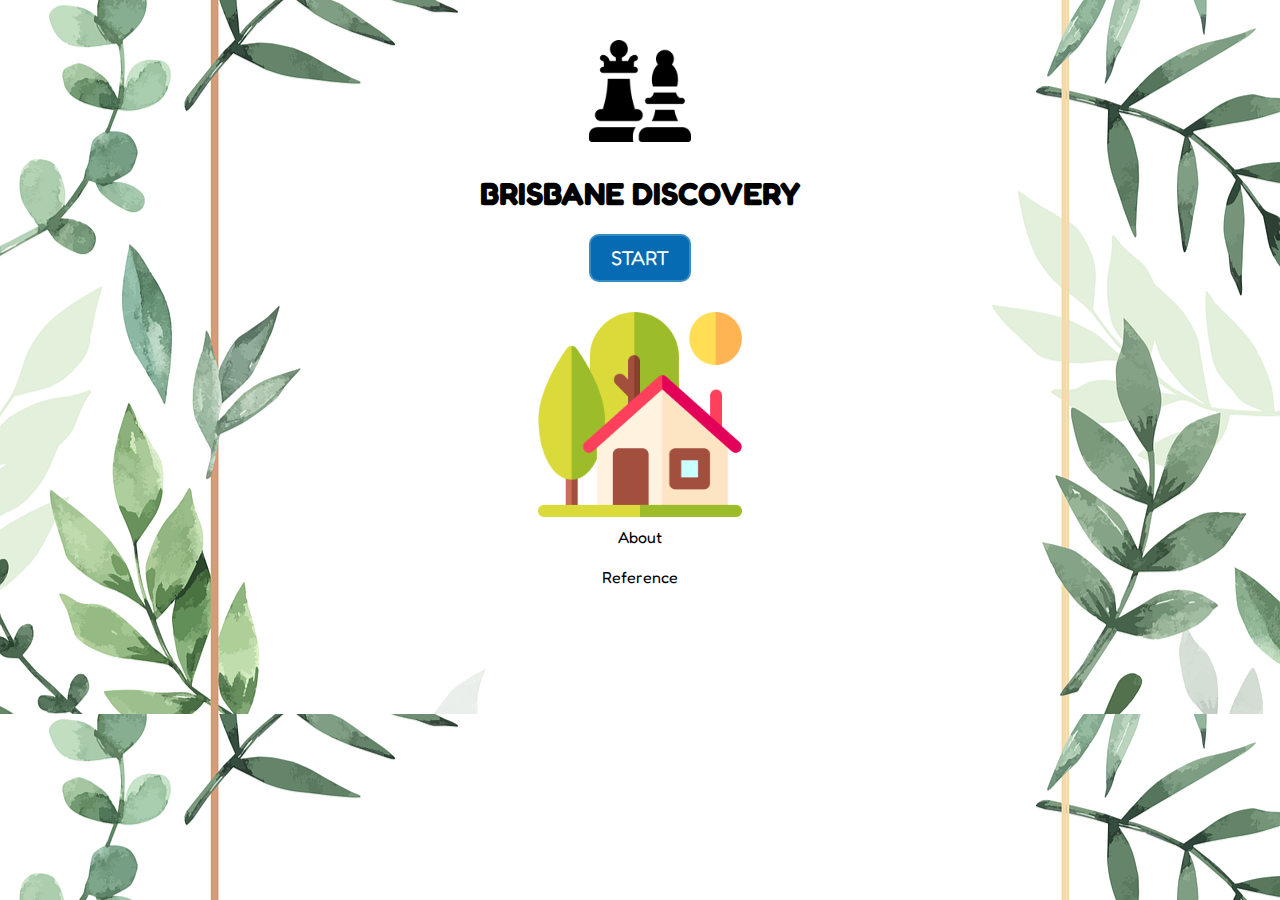
<file: index.html>
<!DOCTYPE html>
<html lang="en">
<head>
    <meta charset="UTF-8">
    <meta name="viewport" content="width=device-width, initial-scale=1.0">
    <title>Document</title>

    <link rel="preconnect" href="https://fonts.googleapis.com">
    <link rel="preconnect" href="https://fonts.gstatic.com" crossorigin>
    <link href="https://fonts.googleapis.com/css2?family=Fredoka+One&display=swap" rel="stylesheet">

    <link rel="stylesheet" href="./css/style.css">
</head>
<body class="home-page">
    <section id="home-container">
        <img class="home-page-icon" src="./images/chess.png" alt="chess image">
        <h1>BRISBANE DISCOVERY</h1>
        <a id="start-button" href="PlayerSelect.html">START</a>
        <img class="home-page-image" src="./images/house.png" alt="home image">
        <a class="game-intro" href="./About.html">About</a>
        <a class="reference" href="./Reference.html">Reference</a>
    </section>
</body>
</html>
</file>
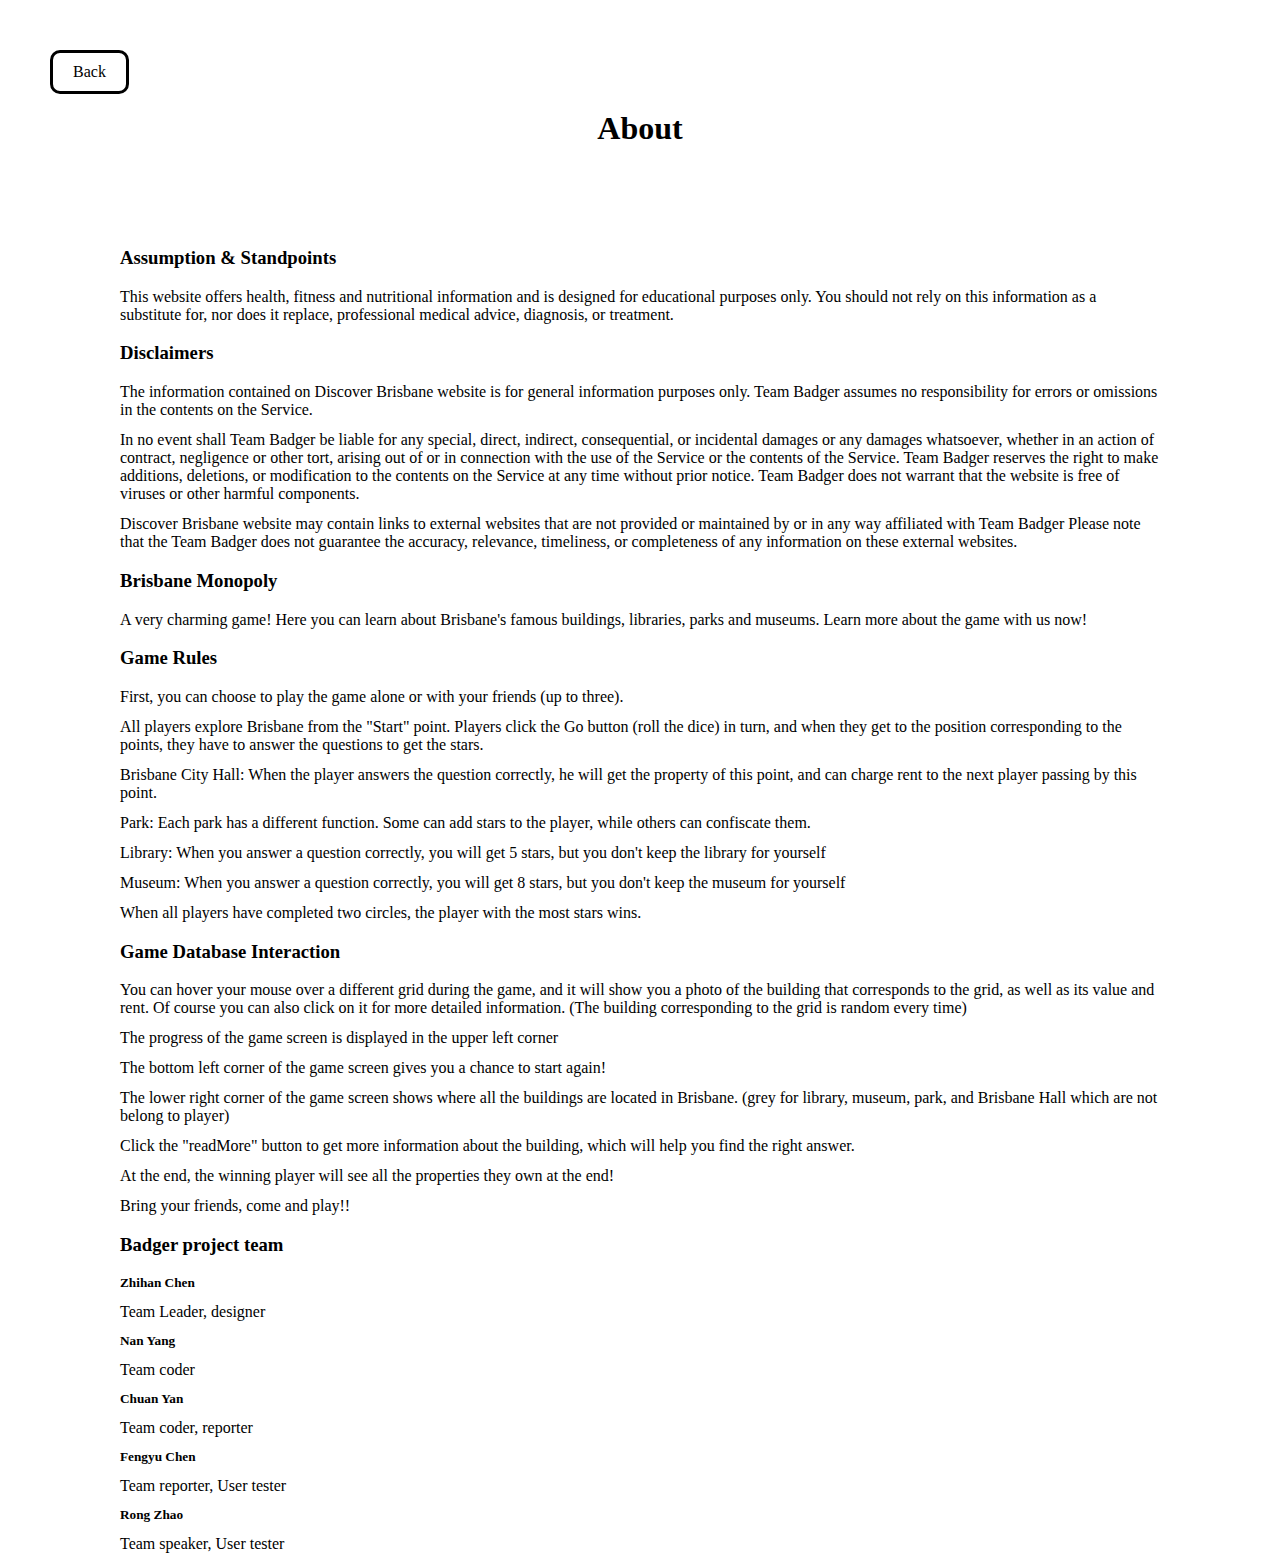
<file: About.html>
<!DOCTYPE html>
<html lang="en">
<head>
    <meta charset="UTF-8">
    <meta name="viewport" content="width=device-width, initial-scale=1.0">
    <title>Introduction</title>

    <link rel="stylesheet" href="./css/style.css">
</head>
<body id="game-intro-body">
    <a class="back-to-index" href="./index.html">Back</a>
    <h1 class="reference-title">About</h1>
    <h3 class="game-intro-subtitle">Assumption & Standpoints</h3>
        <p class="game-intro-item">This website offers health, fitness and nutritional information and is designed for educational purposes only. You should not rely on this information as a substitute for, nor does it replace, professional medical advice, diagnosis, or treatment.</p>
    <h3 class="game-intro-subtitle">Disclaimers</h3>
        <p class="game-intro-item">The information contained on Discover Brisbane website is for general information purposes only. Team Badger assumes no responsibility for errors or omissions in the contents on the Service.</p>
        <p class="game-intro-item">In no event shall Team Badger be liable for any special, direct, indirect, consequential, or incidental damages or any damages whatsoever, whether in an action of contract, negligence or other tort, arising out of or in connection with the use of the Service or the contents of the Service. Team Badger reserves the right to make additions, deletions, or modification to the contents on the Service at any time without prior notice. Team Badger does not warrant that the website is free of viruses or other harmful components.        </p>
        <p class="game-intro-item">Discover Brisbane website may contain links to external websites that are not provided or maintained by or in any way affiliated with Team Badger Please note that the Team Badger does not guarantee the accuracy, relevance, timeliness, or completeness of any information on these external websites.</p>
    <h3 class="game-intro-subtitle">Brisbane Monopoly</h3>
        <p class="game-intro-item">A very charming game! Here you can learn about Brisbane's famous buildings, libraries, parks and museums. Learn more about the game with us now!</p>
    <h3 class="game-intro-subtitle">Game Rules</h3>
        <p class="game-intro-item">First, you can choose to play the game alone or with your friends (up to three).</p>
        <p class="game-intro-item">All players explore Brisbane from the "Start" point. Players click the Go button (roll the dice) in turn, and when they get to the position corresponding to the points, they have to answer the questions to get the stars.</p>
        <p class="game-intro-item">Brisbane City Hall: When the player answers the question correctly, he will get the property of this point, and can charge rent to the next player passing by this point.</p>
        <p class="game-intro-item">Park: Each park has a different function. Some can add stars to the player, while others can confiscate them.</p>
        <p class="game-intro-item">Library: When you answer a question correctly, you will get 5 stars, but you don't keep the library for yourself</p>
        <p class="game-intro-item">Museum: When you answer a question correctly, you will get 8 stars, but you don't keep the museum for yourself</p>
        <p class="game-intro-item">When all players have completed two circles, the player with the most stars wins.</p>
    <h3 class="game-intro-subtitle">Game Database Interaction</h3>
        <p class="game-intro-item">You can hover your mouse over a different grid during the game, and it will show you a photo of the building that corresponds to the grid, as well as its value and rent. Of course you can also click on it for more detailed information. (The building corresponding to the grid is random every time)</p>
        <p class="game-intro-item">The progress of the game screen is displayed in the upper left corner</p>
        <p class="game-intro-item">The bottom left corner of the game screen gives you a chance to start again!</p>
        <p class="game-intro-item">The lower right corner of the game screen shows where all the buildings are located in Brisbane. (grey for library, museum, park, and Brisbane Hall which are not belong to player)</p>
        <p class="game-intro-item">Click the "readMore" button to get more information about the building, which will help you find the right answer.</p>
        <p class="game-intro-item">At the end, the winning player will see all the properties they own at the end!</p>
        <p class="game-intro-item">Bring your friends, come and play!!</p>
    <h3 class="game-intro-subtitle">Badger project team</h3>
        <h5 class="game-intro-item">Zhihan Chen</h5>
            <p>Team Leader, designer</p>
        <h5 class="game-intro-item">Nan Yang</h5>
            <p>Team coder</p>
        <h5 class="game-intro-item">Chuan Yan</h5>
            <p>Team coder, reporter</p>
        <h5 class="game-intro-item">Fengyu Chen</h5>
            <p>Team reporter, User tester</p>
        <h5 class="game-intro-item">Rong Zhao</h5>
            <p>Team speaker, User tester</p>
</body>
</html>
</file>
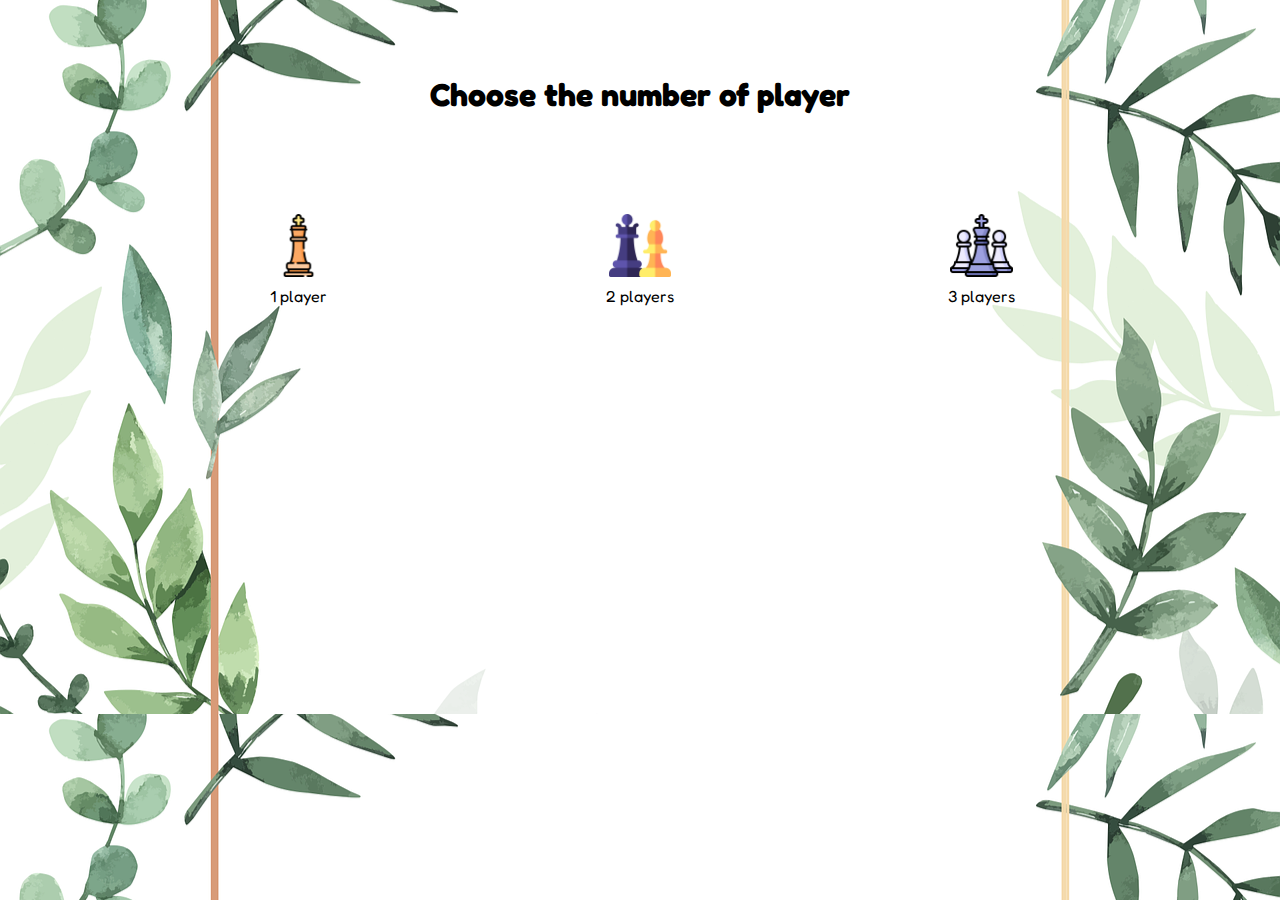
<file: PlayerSelect.html>
<!DOCTYPE html>
<html lang="en">
<head>
    <meta charset="UTF-8">
    <meta name="viewport" content="width=device-width, initial-scale=1.0">
    <title>Player Selection</title>

    <link rel="stylesheet" href="https://unicons.iconscout.com/release/v4.0.0/css/line.css">

    <link rel="preconnect" href="https://fonts.googleapis.com">
    <link rel="preconnect" href="https://fonts.gstatic.com" crossorigin>
    <link href="https://fonts.googleapis.com/css2?family=Fredoka+One&display=swap" rel="stylesheet">

    <link rel="stylesheet" href="./css/style.css">
</head>
<body class="player-select">
    <section id="ps-container">
        <h1 id="player-select-title">Choose the number of player</h1>
        <div id="players">
            <div class="player">
                <img class="selected" src="./images/selected.png" alt="selected symbol">
                <a href="ChessBoard.html">
                    <img class="player-num" src="./images/one-chess.png" alt="">
                </a>
                <p class="player-text">1 player</p>
            </div>
            <div class="player">
                <img class="selected" src="./images/selected.png" alt="selected symbol">
                <a href="ChessBoard.html">
                    <img class="player-num" src="./images/two-chess-colored.png" alt="">
                </a>
                <p class="player-text">2 players</p>
            </div>
            <div class="player">
                <img class="selected" src="./images/selected.png" alt="selected symbol">
                <a href="ChessBoard.html">
                <img class="player-num" src="./images/three-chess-colored.png" alt="">
                </a>
                <p class="player-text">3 players</p>
            </div>
        </div>
    </section>

    <script src="./js/jquery.js"></script>
    <script src="./js/showSelect.js"></script>
</body>
</html>
</file>
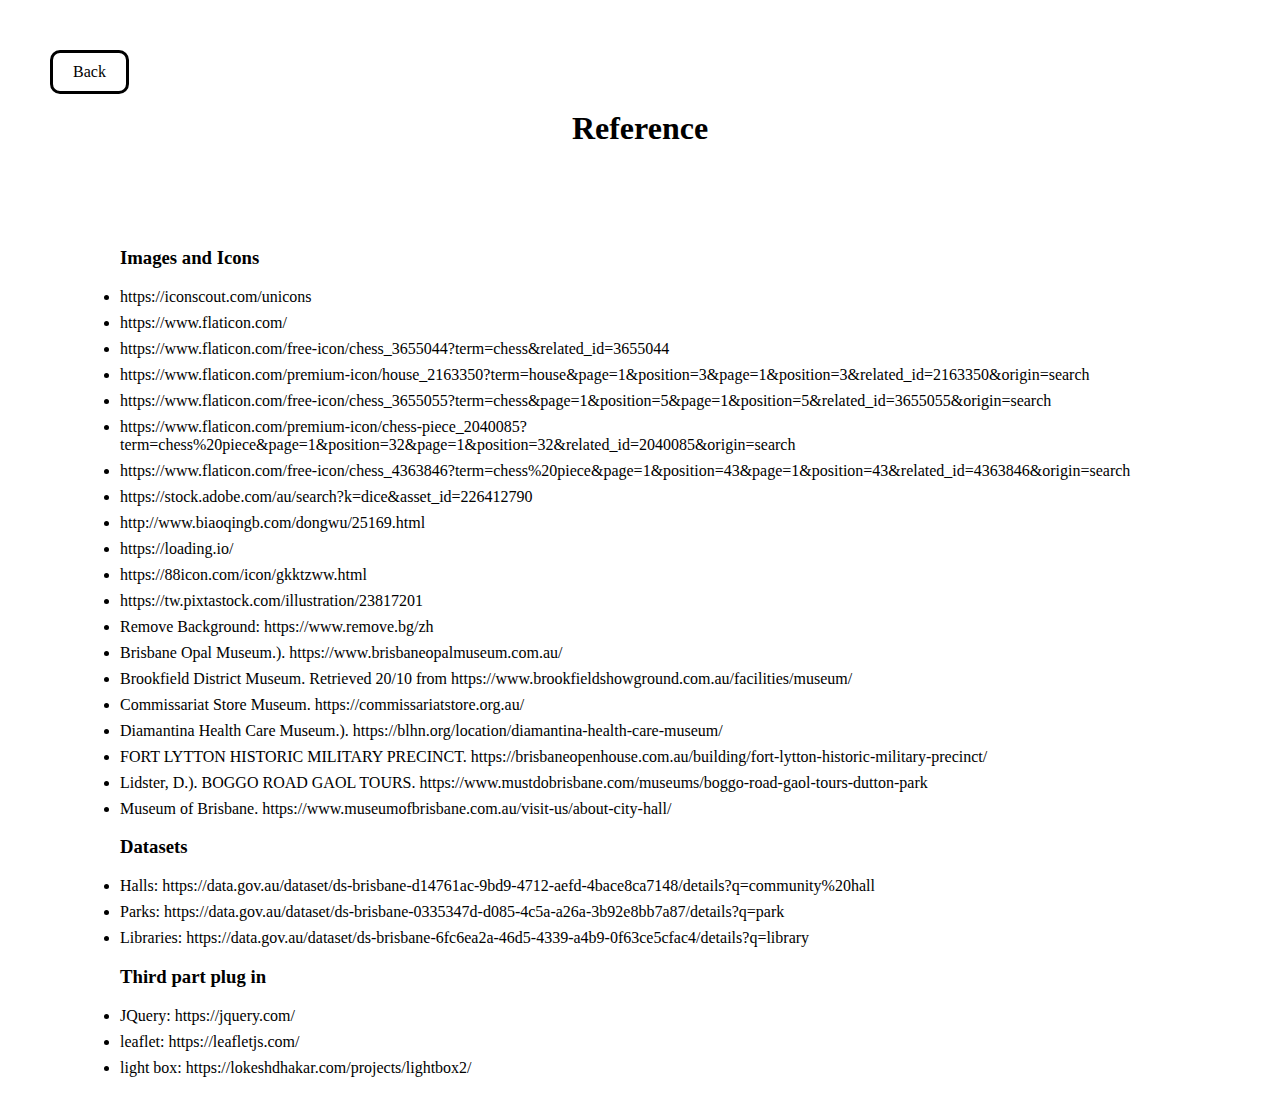
<file: Reference.html>
<!DOCTYPE html>
<html lang="en">
<head>
    <meta charset="UTF-8">
    <meta name="viewport" content="width=device-width, initial-scale=1.0">
    <title>Reference</title>

    <link rel="stylesheet" href="./css/style.css">
</head>
<body id="reference-body">
    <a class="back-to-index" href="./index.html">Back</a>
    <h1 class="reference-title">Reference</h1>
        <h3 class="reference-subtitle">Images and Icons</h3>
            <li class="reference-item">https://iconscout.com/unicons</li>
            <li class="reference-item">https://www.flaticon.com/</li>
            <li class="reference-item">https://www.flaticon.com/free-icon/chess_3655044?term=chess&related_id=3655044</li>
            <li class="reference-item">https://www.flaticon.com/premium-icon/house_2163350?term=house&page=1&position=3&page=1&position=3&related_id=2163350&origin=search</li>
            <li class="reference-item">https://www.flaticon.com/free-icon/chess_3655055?term=chess&page=1&position=5&page=1&position=5&related_id=3655055&origin=search</li>
            <li class="reference-item">https://www.flaticon.com/premium-icon/chess-piece_2040085?term=chess%20piece&page=1&position=32&page=1&position=32&related_id=2040085&origin=search</li>
            <li class="reference-item">https://www.flaticon.com/free-icon/chess_4363846?term=chess%20piece&page=1&position=43&page=1&position=43&related_id=4363846&origin=search</li>
            <li class="reference-item">https://stock.adobe.com/au/search?k=dice&asset_id=226412790</li>
            <li class="reference-item">http://www.biaoqingb.com/dongwu/25169.html</li>
            <li class="reference-item">https://loading.io/</li>
            <li class="reference-item">https://88icon.com/icon/gkktzww.html</li>
            <li class="reference-item">https://tw.pixtastock.com/illustration/23817201</li>
            <li class="reference-item">Remove Background: https://www.remove.bg/zh</li>
            <li class="reference-item">Brisbane Opal Museum.). https://www.brisbaneopalmuseum.com.au/</li>
            <li class="reference-item">Brookfield District Museum.  Retrieved 20/10 from https://www.brookfieldshowground.com.au/facilities/museum/</li>
            <li class="reference-item">Commissariat Store Museum.  https://commissariatstore.org.au/</li>
            <li class="reference-item">Diamantina Health Care Museum.). https://blhn.org/location/diamantina-health-care-museum/</li>
            <li class="reference-item">FORT LYTTON HISTORIC MILITARY PRECINCT.  https://brisbaneopenhouse.com.au/building/fort-lytton-historic-military-precinct/</li>
            <li class="reference-item">Lidster, D.). BOGGO ROAD GAOL TOURS. https://www.mustdobrisbane.com/museums/boggo-road-gaol-tours-dutton-park</li>
            <li class="reference-item">Museum of Brisbane.  https://www.museumofbrisbane.com.au/visit-us/about-city-hall/</li>
        <h3 class="reference-subtitle">Datasets</h3>
            <li class="reference-item">Halls: https://data.gov.au/dataset/ds-brisbane-d14761ac-9bd9-4712-aefd-4bace8ca7148/details?q=community%20hall</li>
            <li class="reference-item">Parks: https://data.gov.au/dataset/ds-brisbane-0335347d-d085-4c5a-a26a-3b92e8bb7a87/details?q=park</li>
            <li class="reference-item">Libraries: https://data.gov.au/dataset/ds-brisbane-6fc6ea2a-46d5-4339-a4b9-0f63ce5cfac4/details?q=library</li>
        <h3 class="reference-subtitle">Third part plug in</h3>
            <li class="reference-item">JQuery: https://jquery.com/</li>
            <li class="reference-item">leaflet: https://leafletjs.com/</li>
            <li class="reference-item">light box: https://lokeshdhakar.com/projects/lightbox2/</li>
</body>
</html>
</file>
<file: css/style.css>
body {
    margin: 0px;
}

p {
    margin: 0px;
}

a {
    text-decoration: none;
    color: black;
}


/* home page */

.home-page {
    font-family: 'Fredoka One', cursive;
    background-image: url("./../images/homebg.png");
}

#home-container {
    display: flex;
    flex-direction: column;
    align-items: center;
    text-align: center;
}

.home-page-icon {
    width: 8%;
    margin-top: 40px;
    margin-bottom: 10px;
}

#start-button {
    font-size: 20px;
    padding: 10px 20px;
    background-color: #066bb2;
    color: white;
    border: solid 2px #378cc2;
    border-radius: 10px;
}

#start-button:hover {
    background-color: white;
    color: #066bb2;
    transition: .5s;
}

.home-page-image {
    margin-top: 30px;
    width: 16%;
}


/* player selection page */

.player-select {
    font-family: 'Fredoka One', cursive;
    background-image: url("./../images/homebg.png");
}

#ps-container {
    display: flex;
    flex-direction: column;
    align-items: center;
    text-align: center;
}

#player-select-title {
    margin-top: 75px;
}

#players {
    width: 80%;
    margin-top: 3%;
    display: flex;
    flex-direction: row;
    align-items: center;
}

.player {
    display: flex;
    margin: 0px 45px;
    flex-direction: column;
    justify-content: space-evenly;
    align-items: center;
}

.selected {
    visibility: hidden;
    width: 10%;
    margin-bottom: 10px;
}

.player-num {
    width: 25%;
    padding: 5px;
    background-image: url();
}

.player:hover>a {
    transform: scale(1.1);
    transition: .8s;
}


/* chess board page */

.game-part {
    font-family: 'Fredoka One', cursive;
    position: relative;
    background-image: url("./../images/homebg.png");
    background-repeat: cover;
    background-size: 100%;
    overflow: hidden;
}

.move-button button {
    position: fixed;
    width: 100px;
    height: 100px;
    bottom: 10%;
    left: 50%;
    margin-left: -50px;
    border-radius: 50px;
    border: solid 2px #378cc2;
    font-size: 40px;
    background-color: #045cd4;
    color: white;
    font-family: 'Fredoka One', cursive;
}

.move-button button:hover {
    background-color: white;
    color: #045cd4;
    transform: scale(1.1);
    transition: .5s;
}


/* --------------------------------- */

.player-info {
    width: 95%;
    display: flex;
    flex-direction: row;
    justify-content: center;
    margin: 40px auto;
}

.a-player {
    display: flex;
    flex-direction: row;
    justify-content: center;
    align-items: center;
    margin: auto 20px;
}

.first-box {
    display: flex;
    flex-direction: column;
    justify-content: center;
    align-items: center;
    margin: 10px 20px 40px 10px;
}

.second-box {
    display: flex;
    flex-direction: column;
    justify-content: center;
    align-items: stretch;
}

.money-info {
    display: flex;
    width: 50px;
    flex-direction: row;
    justify-content: space-between;
    align-items: center;
}

.house-info {
    display: flex;
    flex-direction: row;
    justify-content: space-between;
    align-items: center;
}

.round-info {
    display: flex;
    flex-direction: row;
    justify-content: space-between;
    align-items: center;
}


/* .crown {
    visibility: hidden;
    width: 50px;
} */


/* .a-player:hover .crown {
    visibility: visible;
} */

.player-image {
    width: 50px;
}

.player-name {
    font-size: 20px;
}

.money-total {
    font-size: 15px;
}

.house-total {
    font-size: 15px;
}

.round-total {
    font-size: 15px;
}

.uil-star {
    color: rgb(226, 192, 41);
}


/* board part */

.chess-board {
    width: 90%;
    height: 350px;
    margin: 20px auto;
}

.chess-board {
    position: relative;
}

.board-box {
    position: fixed;
    width: 60px;
    height: 60px;
    top: 50%;
    left: 50%;
    display: flex;
    justify-content: center;
    align-items: center;
    /* box-shadow: 6px 9px 15px 1px rgb(55, 59, 59); */
    color: #ffffff;
}

.board-link:hover .board-box {
    transform: scale(1.1);
    transition: .5s;
}


/* third quadrant */

.board-1 {
    background-color: #abd477;
    font-size: 18px;
    margin-top: 72px;
    margin-left: -166px;
    box-shadow: 3px 4px 7px 1px rgb(147, 199, 160);
}

.board-1:hover {
    box-shadow: 7px 7px 20px 1px rgb(147, 199, 160);
}

.board-2 {
    background-color: #abd477;
    margin-top: 72px;
    margin-left: -234px;
    box-shadow: 3px 4px 7px 1px rgb(147, 199, 160);
}

.board-2:hover {
    box-shadow: 7px 7px 20px 1px rgb(147, 199, 160);
}

.board-3 {
    background-color: #e9c42a;
    margin-top: 72px;
    margin-left: -302px;
    border-radius: 30px;
    box-shadow: 3px 4px 7px 1px rgb(209, 195, 117);
}

.board-3:hover {
    box-shadow: 7px 7px 20px 1px rgb(209, 195, 117);
}


.board-4 {
    background-color: #2a9adb;
    margin-top: 4px;
    margin-left: -302px;
    box-shadow: 3px 4px 7px 1px rgb(105, 200, 238);
}

.board-4:hover {
    box-shadow: 7px 7px 20px 1px rgb(105, 200, 238);
}


/* second quadrant */

.board-5 {
    background-color: #2a9adb;
    margin-top: -64px;
    margin-left: -302px;
    box-shadow: 3px 4px 7px 1px rgb(105, 200, 238);
}

.board-5:hover {
    box-shadow: 7px 7px 20px 1px rgb(105, 200, 238);
}

.board-6 {
    background-color: #e9c42a;
    margin-top: -132px;
    margin-left: -302px;
    border-radius: 30px;
    box-shadow: 3px 4px 7px 1px rgb(209, 195, 117);
}

.board-6:hover {
    box-shadow: 7px 7px 20px 1px rgb(209, 195, 117);
}

.board-7 {
    background-color: #ec798c;
    margin-top: -132px;
    margin-left: -234px;
    box-shadow: 3px 4px 7px 1px rgb(209, 149, 174);
}

.board-7:hover {
    box-shadow: 7px 7px 20px 1px rgb(209, 149, 174);
}

.board-8 {
    background-color: #ec798c;
    margin-top: -132px;
    margin-left: -166px;
    box-shadow: 3px 4px 7px 1px rgb(209, 149, 174);
}

.board-8:hover {
    box-shadow: 7px 7px 20px 1px rgb(209, 149, 174);
}

.board-9 {
    background-color: #ec798c;
    margin-top: -94px;
    margin-left: -98px;
    box-shadow: 3px 4px 7px 1px rgb(209, 149, 174);
}

.board-9:hover {
    box-shadow: 7px 7px 20px 1px rgb(209, 149, 174);
}

.board-10 {
    background-color: #ec798c;
    margin-top: -94px;
    margin-left: -30px;
    box-shadow: 3px 4px 7px 1px rgb(209, 149, 174);
}

.board-10:hover {
    box-shadow: 7px 7px 20px 1px rgb(209, 149, 174);
}


/* first quadrant */

.board-11 {
    background-color: #ec798c;
    margin-top: -94px;
    margin-left: 38px;
    box-shadow: 3px 4px 7px 1px rgb(209, 149, 174);
}

.board-11:hover {
    box-shadow: 7px 7px 20px 1px rgb(209, 149, 174);
}

.board-12 {
    background-color: #ec798c;
    margin-top: -132px;
    margin-left: 106px;
    box-shadow: 3px 4px 7px 1px rgb(209, 149, 174);
}

.board-12:hover {
    box-shadow: 7px 7px 20px 1px rgb(209, 149, 174);
}

.board-13 {
    background-color: #ec798c;
    margin-top: -132px;
    margin-left: 174px;
    box-shadow: 3px 4px 7px 1px rgb(209, 149, 174);
}

.board-13:hover {
    box-shadow: 7px 7px 20px 1px rgb(209, 149, 174);
}

.board-14 {
    background-color: #e9c42a;
    margin-top: -132px;
    margin-left: 242px;
    border-radius: 30px;
    box-shadow: 3px 4px 7px 1px rgb(209, 195, 117);
}

.board-14:hover {
    box-shadow: 7px 7px 20px 1px rgb(209, 195, 117);
}

.board-15 {
    background-color: #2a9adb;
    margin-top: -64px;
    margin-left: 242px;
    box-shadow: 3px 4px 7px 1px rgb(105, 200, 238);
}

.board-15:hover {
    box-shadow: 7px 7px 20px 1px rgb(105, 200, 238);
}


/* forth quadrant */

.board-16 {
    background-color: #2a9adb;
    margin-top: 4px;
    margin-left: 242px;
    box-shadow: 3px 4px 7px 1px rgb(105, 200, 238);
}

.board-16:hover {
    box-shadow: 7px 7px 20px 1px rgb(105, 200, 238);
}

.board-17 {
    background-color: #e9c42a;
    margin-top: 72px;
    margin-left: 242px;
    border-radius: 30px;
    box-shadow: 3px 4px 7px 1px rgb(209, 195, 117);
}

.board-17:hover {
    box-shadow: 7px 7px 20px 1px rgb(209, 195, 117);
}

.board-18 {
    background-color: #abd477;
    margin-top: 72px;
    margin-left: 174px;
    box-shadow: 3px 4px 7px 1px rgb(147, 199, 160);
}

.board-18:hover {
    box-shadow: 7px 7px 20px 1px rgb(147, 199, 160);
}

.board-19 {
    background-color: #abd477;
    margin-top: 72px;
    margin-left: 106px;
    box-shadow: 3px 4px 7px 1px rgb(147, 199, 160);
}

.board-19:hover {
    box-shadow: 7px 7px 20px 1px rgb(147, 199, 160);
}

.board-20 {
    background-color: #9f9be5;
    margin-top: 4px;
    margin-left: 38px;
    box-shadow: 3px 4px 7px 1px rgb(225, 205, 255);
}

.board-20:hover {
    box-shadow: 7px 7px 20px 1px rgb(225, 205, 255);
}

.board-21 {
    background-color: #9f9be5;
    margin-top: 4px;
    margin-left: -30px;
    box-shadow: 3px 4px 7px 1px rgb(225, 205, 255);
}

.board-21:hover {
    box-shadow: 7px 7px 20px 1px rgb(225, 205, 255);
}

.board-22 {
    background-color: #9f9be5;
    margin-top: 4px;
    margin-left: -98px;
    box-shadow: 3px 4px 7px 1px rgb(225, 205, 255);
}

.board-22:hover {
    box-shadow: 7px 7px 20px 1px rgb(225, 205, 255);
}


/* card of halls */

#records {
    visibility: hidden;
}

#libraries {
    visibility: hidden;
}

.container {
    font-family: Verdana, Geneva, Tahoma, sans-serif;
    font-style: 900;
    display: flex;
    flex-direction: row;
}

h1 {
    text-align: center;
}

.record {
    text-align: center;
    padding-bottom: 20px;
    margin: 20px 280px;
    padding-top: 10px;
}

.record:hover {
    background-color: rgb(105, 218, 233);
    color: black;
    box-shadow: 12px 12px 5px 1px rgb(41, 110, 122);
    transition: .8s;
}

.hall-img {
    width: 150px;
    margin: 15px;
    box-shadow: 6px 6px 9px 1px rgb(104, 112, 114);
}

.hall-intro {
    padding: 5px;
    margin: 10px;
    border-bottom: solid 1px #ddd;
    padding-bottom: 8px;
}

.hall-img:hover .hall-intro {
    border-color: white;
}

.hall-img:hover {
    transform: scale(1.1);
    box-shadow: 12px 12px 5px 1px rgb(46, 52, 53);
    transition: .5s;
}

.lib-img {
    width: 150px;
    margin: 15px;
    box-shadow: 6px 6px 9px 1px rgb(104, 112, 114);
}

.lib-img:hover {
    transform: scale(1.1);
    box-shadow: 12px 12px 5px 1px rgb(46, 52, 53);
    transition: .5s;
}

body.loaded #loading {
    visibility: hidden;
    opacity: 0;
}

#loading {
    position: fixed;
    width: 100%;
    height: 100%;
    top: 0;
    left: 0;
    background: #ffffff url("./../images/loader.gif") no-repeat center center;
    transition: all .5s ease;
    z-index: 500;
}

#prompt {
    position: fixed;
    display: flex;
    flex-direction: column;
    justify-content: center;
    align-items: center;
    width: 120px;
    height: 120px;
    top: 50%;
    left: 50%;
    margin-top: -60px;
    margin-left: 110px;
    border: none;
    background-color: "pink";
    z-index: 2;
}

#prompt-text {
    font-size: 16px;
}

.uil-arrow-circle-down {
    opacity: 0;
    color: #4389bb;
}


/* a left window to show the information of hall */

.info-window-left {
    visibility: hidden;
    position: fixed;
    display: flex;
    flex-direction: column;
    justify-content: center;
    align-items: center;
    width: 230px;
    top: 50%;
    left: 50%;
    margin-top: -170px;
    margin-left: -580px;
    border: solid 3px #378cc2;
    background-color: #ffffff;
    z-index: 6;
}

.hall-title {
    text-align: center;
    margin: 5px 25px;
    font-size: 15px;
    font-weight: 400;
}

.park-title {
    text-align: center;
    margin: 5px 25px;
    font-size: 15px;
    font-weight: 400;
}

.lib-title {
    text-align: center;
    margin: 5px 25px;
    font-size: 15px;
    font-weight: 400;
}

.hall-intro {
    text-align: left;
    margin: 0 10px;
    font-size: 12px;
}

.location {
    font-family: Verdana, Geneva, Tahoma, sans-serif;
    text-align: center;
    margin: 10px;
    font-size: 15px;
}

.street-address {
    font-family: Verdana, Geneva, Tahoma, sans-serif;
    text-align: center;
    font-size: 15px;
}

.post-code {
    font-family: Verdana, Geneva, Tahoma, sans-serif;
    text-align: center;
    margin: 10px;
    font-size: 15px;
}

.suburb {
    font-family: Verdana, Geneva, Tahoma, sans-serif;
    text-align: center;
    font-size: 15px;
}

.good-place {
    color: rgb(45, 205, 216);
    font-size: 20px;
    margin: 10px;
}

.bad-place {
    color: rgb(190, 92, 79);
    font-size: 20px;
    margin: 10px;
}

.star-container {
    display: flex;
    flex-direction: row;
    justify-content: space-around;
    align-items: center;
    border-top: 1px solid #ddd;
    padding-top: 4px;
}

.value-container {
    text-align: center;
    font-size: 16px;
    margin-bottom: 10px;
}

.rent-container {
    text-align: center;
    font-size: 16px;
    margin-left: 18px;
    margin-bottom: 10px;
}


/* a right window to show the information of hall */

.info-window-right {
    visibility: hidden;
    position: fixed;
    display: flex;
    flex-direction: column;
    justify-content: center;
    align-items: center;
    width: 230px;
    top: 50%;
    left: 50%;
    margin-top: -170px;
    margin-left: 350px;
    border: solid 3px #378cc2;
    background-color: #ffffff;
    z-index: 6;
}


/* .uil-times-circle {
    position: absolute;
    top: 3px;
    right: 3px;
    z-index: 6;
    color: #378cc2;
} */


/* domino animate */

.domino {
    position: fixed;
    width: 120px;
    height: 120px;
    top: 50%;
    left: 50%;
    margin-top: -60px;
    margin-left: -230px;
    border: none;
    z-index: 1;
}

.chess {
    position: fixed;
    top: 50%;
    left: 50%;
    width: 40;
    z-index: 10;
}


/* map */

#map {
    position: fixed;
    opacity: 0;
    margin-left: 120px;
    margin-top: -550px;
    width: 80vw;
    height: 85vh;
    background-color: white;
    box-shadow: rgba(0, 0, 0, 0.5) 0 5px 10px;
    z-index: -10;
}

#map-button {
    position: fixed;
    display: flex;
    flex-direction: column;
    justify-content: center;
    align-items: center;
    bottom: 60px;
    right: 180px;
    width: 80px;
    height: 80px;
    color: rgb(31, 97, 122);
    background-color: #ffffff;
    transform: scale(1.2);
    border: solid 2px rgb(4, 52, 70);
    border-radius: 40px;
    z-index: 15;
}

.uil-times-circle {
    position: fixed;
    /* visibility: hidden; */
    opacity: 0;
    top: 60px;
    right: 70px;
    width: 40;
    height: 40;
    border-radius: 20px;
    color: rgb(31, 97, 122);
    background-color: #fff;
    transform: scale(2);
}

#map-lagend {
    position: fixed;
    background-color: 'pink';
    top: 100px;
    left: 165px;
    z-index: -5;
    opacity: 0;
}

.map-legend-image {
    width: 200px;
    height: 200px;
}


/* extra information */

.extra-information {
    display: none;
}

.round-num {
    position: fixed;
    top: 30px;
    left: 30px;
    padding: 10px;
    border: 2px solid rgb(29, 127, 184);
    border-radius: 10px;
    font-size: 20px;
    background-color: #fff;
}

.round-prompt-container {
    display: flex;
    flex-direction: column;
    justify-content: center;
    align-items: center;
}

.round-number {
    display: flex;
    flex-direction: row;
}

.bigger {
    margin-top: 16px;
    transform: scale(2);
}

.bigger-text {
    font-size: 40px;
    margin-left: 18px;
}

.play-again {
    position: fixed;
    bottom: 30px;
    left: 20px;
    padding: 10px;
    border: 2px solid rgb(29, 127, 184);
    border-radius: 20px;
    font-size: 20px;
    background-color: #fff;
    color: black;
}

.play-again:hover {
    background-color: rgb(29, 127, 184);
    color: #fff;
    transition: .8s;
}

.start-img {
    width: 100px;
    margin-bottom: 25px;
}

.start-text {
    margin: 15px 0;
}


/* winner  */

#winner {
    position: fixed;
    display: flex;
    visibility: hidden;
    flex-direction: column;
    justify-content: center;
    align-items: center;
    background: rgba(43, 43, 40, 0.8);
    top: 0;
    left: 0;
    width: 100%;
    height: 100%;
    z-index: -50;
}

.winner-title {
    color: #fff;
    font-size: 80px;
}

.winner-id {
    color: #fff;
    font-size: 40px;
}

.winner-star {
    display: flex;
    flex-direction: row;
    justify-content: space-between;
    align-items: center;
    margin: 20px 0;
}

.winner-property {
    display: flex;
    flex-direction: row;
    justify-content: space-between;
    align-items: center;
}

.winner-star-icon {
    transform: scale(1.5);
}

.winner-prop-icon {
    transform: scale(1.5);
}

.winner-stars {
    margin-left: 40px;
    color: #fff;
}

.winner-properties {
    margin-left: 50px;
    color: #fff;
}

.see-result {
    padding: 15px 35px;
    margin-top: 30px;
    background-color: #066bb2;
    color: #fff;
    border: none;
    border-radius: 15px;
}

.see-result:hover {
    background-color: #fff;
    color: #066bb2;
    transition: .8s;
}


/* winner treasure */

#winner-treasure {
    position: fixed;
    top: 0;
    left: 0;
    width: 100%;
    height: 100%;
    visibility: hidden;
    z-index: -10;
    background: #fff;
}

.winner-treasure-box {
    display: flex;
    flex-direction: row;
}

.winner-treasure-text {
    flex: 5;
    font-size: 50px;
}

.winner-treasure-play-again {
    flex: 2;
    bottom: 0;
    left: 0;
    top: 30px;
    right: 20px;
    margin-top: 65px;
    color: black;
}

.winner-treasures {
    border: 2px solid rgb(16, 68, 68);
    border-radius: 15px;
    margin-top: 20px;
    margin-left: 40px;
    width: 46vw;
    height: 67vh;
    overflow-y: scroll;
}

::-webkit-scrollbar {
    background-color: transparent;
}

.winner-treasures-record {
    display: flex;
    flex-direction: row;
    align-items: center;
    padding: 5px;
    margin-top: 5px;
}

.winner-treasure-img {
    width: 160px;
    margin: 10px 10px;
}

.winner-treasure-second-box {
    display: flex;
    flex-direction: row;
    justify-content: center;
    align-items: center;
}

.winner-treasure-title {
    font-size: 20px;
    margin: 0 10px;
}

.winner-treasure-describe {
    font-family: none;
    font-size: 12px;
    margin: 10px 10px;
}

.winner-treasure-location {
    font-family: none;
    font-size: 12px;
    margin: 0 10px;
}


/* prompt information box  */
#prompt-information-box {
    position: fixed;
    width: 35%;
    height: 30%;
    top: 50%;
    left: 50%;
    margin-top: -15%;
    margin-left: -20%;
    background-color: white;
    text-align: center;
    border: solid 3px #378cc2;
    opacity: 0;
    z-index: -1;
}

.text-promption {
    margin: 18% auto;
}
.question-page-style > * , .question-info-body > *{
    max-width: 80%;
}
#question-home{
    overflow: scroll;
    max-height: 100%;
}
/* question part */
.question-page-style {
    display: none;
    /* width: 480px; */
    /* height: 700px; */
    width: 33%;
    height: 95%;
    position: fixed;
    border: #378cc2 solid 10px;
    left: 50%;
    top: 50%;
    background: #ffffff;
    box-shadow: 0px 0px 20px #ddd;
    z-index: 9999;
    transform: translate(-50%,-50%);
}

.login-title {
    margin-left: 25%;
    width: 100%;
    font-family: 'Fredoka One', cursive;
    font-size: 29px;
    margin-top: -28px;
    margin-bottom: -20px;
    color: black;
    line-height: 40px;
}
.login-title2 {
    width: 100%;
    margin: 10px 0px 0px 0px;
    font-family: 'Fredoka One', cursive;
    margin-left: 11%;
    font-size: 29px;
    margin-top: 10px;
    margin-bottom: 20px;
    color: black;
    text-align: center;
    line-height: 40px;
}
.question-info-body {
    margin-top: 20px;
}
.quesiton-button {
    width: 50%;
    height: 50px;
    margin: 8px auto 0px auto;
    line-height: 40px;
    font-size: 29px;
    color: white;
    font-family: Monospace;
    border: #ebebeb 2px solid;
    background-color: #066bb2;
    text-align: center;
    border-radius: 10px;
    margin-left: 120px;
    transition-duration: 0.5s;
}
.readMore-back {
    width: 30%;
    margin: 10px auto -1px auto;
    line-height: 40px;
    font-size: 20px;
    color: white;
    font-family: Monospace;
    border: #ebebeb 2px solid;
    background-color: #06a34e;
    text-align: center;
    border-radius: 10px;
    margin-left: 168px;
    transition-duration: 0.5s;
}
.readMore {
    width: 30%;
    margin: 10px auto 15px auto;
    line-height: 40px;
    font-size: 20px;
    color: white;
    font-family: Monospace;
    border: #ebebeb 2px solid;
    background-color: #06a34e;
    text-align: center;
    border-radius: 10px;
    margin-left: 168px;
    transition-duration: 0.5s;
}
.readMore-back:hover {
    filter:alpha(Opacity=80);
    -moz-opacity:0.8;
    opacity: 0.8;
    -webkit-box-shadow: #ccc 0px 10px 10px;
    -moz-box-shadow: #ccc 0px 10px 10px;
    box-shadow: #ccc 0px 10px 10px;
    transform: scale(1.1)
}
.readMore:hover {
    filter:alpha(Opacity=80);
    -moz-opacity:0.8;
    opacity: 0.8;
    -webkit-box-shadow: #ccc 0px 10px 10px;
    -moz-box-shadow: #ccc 0px 10px 10px;
    box-shadow: #ccc 0px 10px 10px;
    transform: scale(1.1)
}
.quesiton-button:hover {
    filter:alpha(Opacity=80);
    -moz-opacity:0.8;
    opacity: 0.8;
    -webkit-box-shadow: #ccc 0px 10px 10px;
    -moz-box-shadow: #ccc 0px 10px 10px;
    box-shadow: #ccc 0px 10px 10px;
    transform: scale(1.1)
}
.star {
    display: flex;
    justify-content: space-around;
    width: 100%;
    height: 50px;
    margin-left: 75px;
    margin: 5px auto;
    font-size: 20px;
    font-weight: 900;          
    background-color:cornsilk;
}
.star-icon {
    text-align: center;
    display: flex;
    width: 350px;
    height: 38px;
    margin: -20px auto;
    font-size: 20px;
    font-weight: 900;
    flex-wrap: wrap; 
    justify-content:center;
    padding-left: 10px;       
}
.star-font {
    margin-top: 15px;
}
.login-bg {
    /* 和body一样 */
    display: none;
    width: 100%;
    height: 100%;
    position: fixed;
    top: 0px;
    left: 0px;
    background: rgba(0, 0, 0, .3);
}
.login-input input.list-input {
    float: left;
    line-height: 35px;
    height: 35px;
    width: 350px;
    border: #ebebeb 1px solid;
    text-indent: 5px;
}
.question-picture {
    overflow: hidden;
    margin: 0px 0px 20px 0px;
    height: 260px;
    width: 300px;
    background-color: pink;
    margin-left: 24%;
    /* margin-right: 80px; */
}

.question-text {
    width:100%;
    padding:.5em 2em;
    /* display: flex; */
    text-align: center;
    justify-content: space-around;
    overflow: hidden;
    margin: 0px 0px 20px 0px;
    padding-bottom: 14px;
    background-color:#EAF2D3;
    margin-left: 16%;
    /* margin-right: 80px; */
}
.info-question-text {
    font-family: Microsoft yahei;
    overflow: scroll;
    margin: -10px 0px 30px 0px;
    padding-top: 5px;
    padding-right: 5px;
    padding-left: 7px;
    padding-bottom: 35px;
    height: 215px;
    width: 350px;
    background-color: #EAF2D3;
    margin-left: 24%;
    /* margin-right: 80px; */

}
/* .info-location {
    margin: 15px 0px 10px 10px;
}
.info-describe {
    margin: 10px 0px 0px 10px;
} */
h5 {
    margin-block-start: 0em;
    margin-block-end: 0em;
}
.question-body {
    overflow: hidden;
    margin: 0px 0px 20px 0px;
    height: 200px;
    width: 80%;
    border: #b0c4de solid 1px;
    box-shadow: 0px 0px 20px #ddd;
    margin-left: 24%;
    /* margin-right: 80px; */
}
.fail-text {
    color:black;
    font-size: 40px;
    font-family: sans-serif;
    font-weight:900;
    text-align: center;
    margin-top: 20px;
    margin-bottom: 30px;
    margin-left: 20%;
}
.login-title span {
    position: absolute;
    font-size: 12px;
    background: #ffffff;
    border: #ebebeb solid 1px;
    width: 40px;
    height: 40px;
    border-radius: 20px;
}
.marked-words {
    font-family:sans-serif;
    font-size: 14px;
    margin-left: 134px;
    margin-right: 80px;
}
.icons{
    width: 30%;
    height: 66%;
    font-family:none;
    font-size: 3px;
    line-height: 30px;
    border:white solid 3px;
}
.icons-font {
    width: 10%;
    height: 30%;
    font-family:none;
    font-size: 3px;
    line-height: 50px;

}
.total-icion {
    display: flex;
    width: 25%;
    height: 50%;
}
.question-title {
    margin-top: 5px;
    height: 20%;
    width: 100%;
    font-size: 18px;
    font-family: none;
    text-align: center;
}
.question-option {
    margin-top: 5px;
    text-align: left;
    padding-left: 15%;
    font-family: none;
}
.radio {
    margin-top: 10px;
    margin-bottom: 10px;
}
.op-label {
    font-size: 14px;
}
.question-prize {
    font-size: 40px;
    font-weight: 900;   
    font-family: sans-serif;
    margin-top: 20px;
    text-align: center;
    margin-bottom: 30px;
    margin-left: 20%;
}

/* reference part */
.reference {
    position: relative;
    margin: 10px 0;
}

.reference:hover {
    color: #378cc2
}

#reference-body {
    padding: 10px 120px;
}

.reference-title {
    margin: 100px 0;
}

.back-to-index {
    position: fixed;
    top: 50px;
    left: 50px;
    padding: 10px 20px;
    border: solid 3px;
    border-radius: 10px;
    background-color: white;
}

.reference-item {
    margin: 8px 0
}

/* game introduction part */
.game-intro {
    margin: 10px 0;
}

.game-intro:hover {
    color: #378cc2
}


#game-intro-body {
    padding: 10px 120px;
}

.game-intro-title {
    margin: 100px 0;
}

.game-intro-index {
    position: fixed;
    top: 50px;
    left: 50px;
    padding: 10px 20px;
    border: solid 3px;
    border-radius: 10px;
    background-color: white;
}

.game-intro-item {
    margin: 12px 0
}


/* game introduction */
.game-introduction {
    position: fixed;
    top: 40px;
    right: 40px;
    z-index: 10;
    transform: scale(2);
}

.game-introduction:hover {
    transform: scale(2.2);
}

.uil-question-circle {
    color: rgb(31, 97, 122);
}

#game-intro-box {
    position: fixed;
    top: 80px;
    left: 150px;
    width: 80vw;
    height: 80vh;
    padding: 20px 40px;
    box-shadow: rgb(0 0 0 / 50%) 0px 0px 100px 100px;
    background-color: #fff;
    overflow: scroll;
    z-index: -10;
    opacity: 0;
}
</file>
